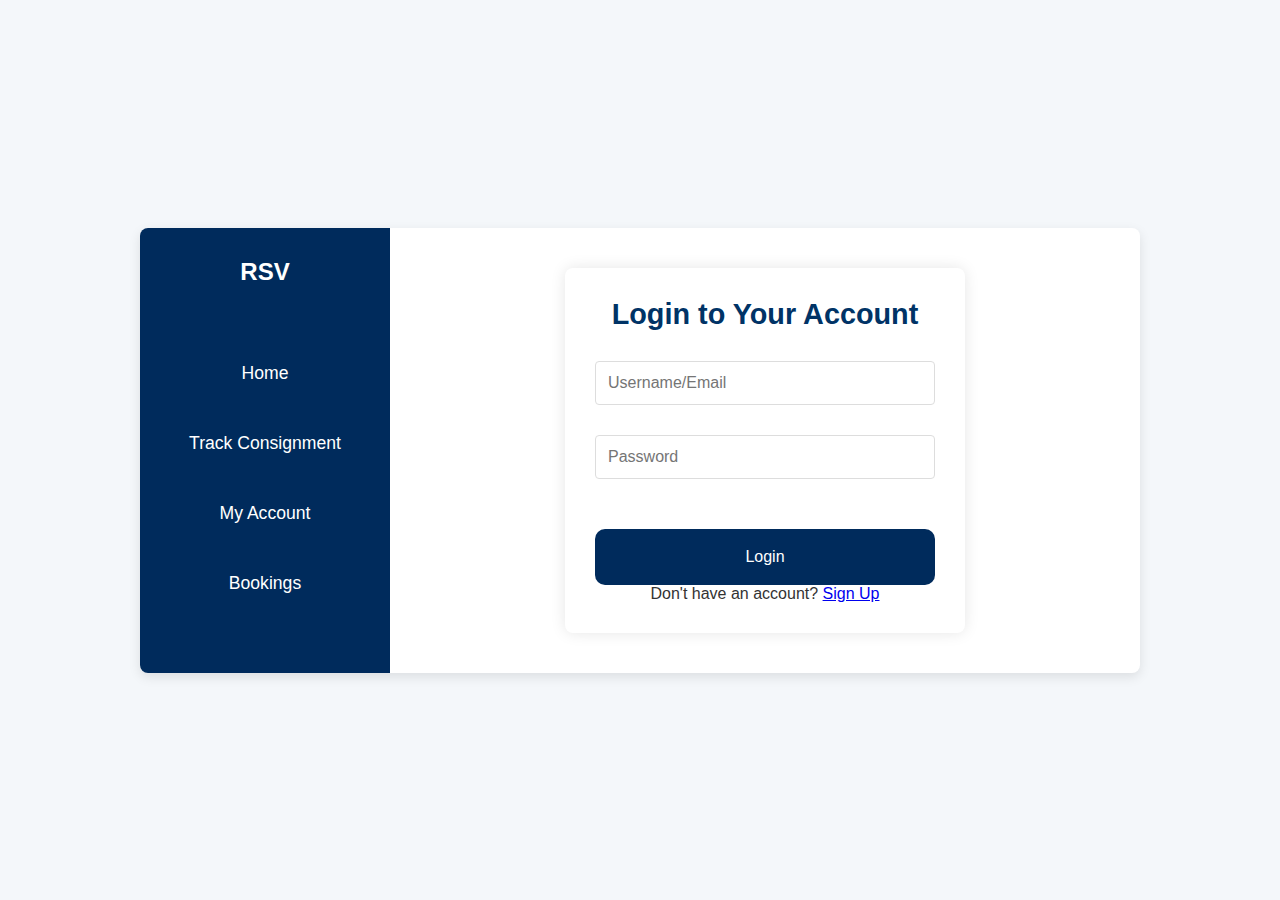
<file: login.html>
<!DOCTYPE html>
<html lang="en">
<head>
    <meta charset="UTF-8">
    <meta name="viewport" content="width=device-width, initial-scale=1.0">
    <title>Login</title>
    <link rel="stylesheet" href="style.css">
</head>
<body>
    <div class="container">
        <!-- Sidebar Navigation -->
        <aside class="sidebar">
            <h2>RSV</h2>
            <nav>
                <ul>
                    <li><a href="index.html">Home</a></li>
                    <li><a href="#">Track Consignment</a></li>
                    <li><a href="#">My Account</a></li>
                    <li><a href="#">Bookings</a></li>
                </ul>
            </nav>
        </aside>

        <!-- Login Form Section -->
        <main class="main-content">
            <section class="login-signup-container">
                <h2>Login to Your Account</h2>
                <form id="loginForm">
                    <input type="text" id="username" name="username" placeholder="Username/Email" required>
                    <input type="password" id="password" name="password" placeholder="Password" required>
                    <button type="submit" class="btn">Login</button>
                </form>
                <p>Don't have an account? <a href="signup.html">Sign Up</a></p>
            </section>
        </main>
    </div>

    <script>
        document.getElementById("loginForm").addEventListener("submit", (event) => {
            event.preventDefault(); // Prevent form submission

            // Destructure values from input fields
            const { username, password } = event.target.elements;

            // Redirect based on credentials
            window.location.href = (username.value === "admin" && password.value === "admin") 
                ? "admin.html" 
                : "client.html";
        });
    </script>
</body>
</html>
</file>
<file: style.css>
/* Reset */
* {
    margin: 0;
    padding: 0;
    box-sizing: border-box;
}

/* Body Styling */
body {
    font-family: Arial, sans-serif;
    background-color: #f0f2f5;
    color: #333;
    display: flex;
    justify-content: center;
    align-items: center;
    height: 100vh;
}

/* Main Container */
.container {
    display: flex;
    max-width: 1200px;
    width: 100%;
    background-color: white;
    box-shadow: 0 4px 10px rgba(0, 0, 0, 0.1);
    border-radius: 8px;
    overflow: hidden;
}

/* Sidebar */
.sidebar {
    width: 250px;
    background-color: #002b5c;
    color: white;
    padding: 20px;
    display: flex;
    flex-direction: column;
    align-items: center;
    text-align: center;
}

.sidebar h2 {
    font-size: 1.4rem;
    margin-bottom: 30px;
}

.sidebar ul {
    list-style: none;
    width: 100%;
}

.sidebar ul li {
    margin: 35px 0;
}

.sidebar ul li a {
    color: white;
    text-decoration: none;
    font-size: 1.1rem;
    display: block;
    padding: 10px;
    border-radius: 4px;
    transition: background-color 0.3s;
}

.sidebar ul li a:hover {
    background-color: #00509e;
}

/* Main Content */
.main-content {
    flex: 1;
    padding: 40px;
    text-align: center;
}

.main-content h1 {
    font-size: 2rem;
    margin-bottom: 30px;
}

/* Options Section */
.options {
    display: flex;
    gap: 20px;
    justify-content: center;
    margin-top: 20px;
}

.option {
    flex: 1;
    max-width: 250px;
    padding: 20px;
    background-color: white;
    text-align: center;
    border-radius: 8px;
    box-shadow: 0 4px 10px rgba(0, 0, 0, 0.1);
    cursor: pointer;
    transition: transform 0.3s, box-shadow 0.3s;
}

.option:hover {
    transform: translateY(-5px);
    box-shadow: 0 6px 15px rgba(0, 0, 0, 0.2);
}

.option img {
    width: 100%;
    height: 150px;
    object-fit: cover;
    border-radius: 8px;
    margin-bottom: 15px;
}

.option h2 {
    font-size: 1.4rem;
    color: #002b5c;
    margin-bottom: 10px;
}

.option p {
    font-size: 1rem;
    color: #555;
}

/* Form Container */
.form-container {
    max-width: 500px;
    margin: 0 auto;
    padding: 30px;
    background-color: white;
    border-radius: 8px;
    box-shadow: 0px 0px 15px rgba(0, 0, 0, 0.1);
    text-align: center;
}

.form-container h2 {
    font-size: 1.8rem;
    color: #002b5c;
    margin-bottom: 20px;
}

/* Dropdown Styling */
.form-container form select {
    padding: 12px;
    font-size: 1rem;
    border: 1px solid #ddd;
    border-radius: 8px;
    width: 100%;
    transition: border-color 0.3s, box-shadow 0.3s;
    background-color: #f9f9f9;
    appearance: none;
    background-image: url('data:image/svg+xml;charset=US-ASCII,%3Csvg xmlns%3D%27http%3A//www.w3.org/2000/svg%27 width%3D%2710%27 height%3D%275%27 viewBox%3D%270 0 10 5%27%3E%3Cpath fill%3D%27%23333%27 d%3D%27M0 0l5 5 5-5z%27/%3E%3C/svg%3E');
    background-repeat: no-repeat;
    background-position: right 12px center;
    background-size: 10px;
    cursor: pointer;
}

.form-container form select:focus {
    border-color: #00509e;
    box-shadow: 0 0 5px rgba(0, 80, 158, 0.3);
    outline: none;
    background-color: #fff;
}

/* Selected Areas Display */
.selected-areas {
    display: flex;
    flex-wrap: wrap;
    gap: 10px;
    margin-top: 20px;
    justify-content: center;
}

.selected-area {
    padding: 8px 12px;
    background-color: #e3f2fd;
    color: #002b5c;
    border-radius: 20px;
    font-size: 0.9rem;
    display: flex;
    align-items: center;
    gap: 8px;
}

.selected-area i {
    cursor: pointer;
    font-size: 1.1rem;
    color: #00509e;
    transition: color 0.3s;
}

.selected-area i:hover {
    color: #ff3333;
}

/* Button Styling */
.form-container form button {
    padding: 12px;
    font-size: 1rem;
    background-color: #002b5c;
    color: white;
    border: none;
    border-radius: 4px;
    cursor: pointer;
    width: 100%;
    transition: background-color 0.3s;
    margin-top: 20px;
}

.form-container form button:hover {
    background-color: #00509e;
}

/* Responsive Design */
@media (max-width: 768px) {
    .container {
        flex-direction: column;
        align-items: center;
    }

    .sidebar {
        width: 100%;
    }

    .options {
        flex-direction: column;
    }

    .option img {
        height: 120px;
    }
}


.login-signup-container {
    max-width: 400px;
    margin: 0 auto;
    padding: 30px;
    background-color: white;
    border-radius: 8px;
    box-shadow: 0px 0px 15px rgba(0, 0, 0, 0.1);
    text-align: center;
}

.login-signup-container h2 {
    font-size: 1.8rem;
    color: #002b5c;
    margin-bottom: 50px;
}

.login-signup-container form {
    display: flex;
    flex-direction: column;
    gap: 30px;
    align-items: center;
}

.login-signup-container form input {
    padding: 12px;
    font-size: 1rem;
    border: 1px solid #ddd;
    border-radius: 4px;
    width: 100%;
    transition: border-color 0.3s;
}

.login-signup-container form input:focus {
    border-color: #00509e;
    outline: none;
}

.login-signup-container form button {
    padding: 19px;
    font-size: 1rem;
    background-color: #002b5c;
    color: white;
    border: none;
    border-radius: 10px;
    cursor: pointer;
    width: 100%;
    transition: background-color 0.3s;
}

.login-signup-container form button:hover {
    background-color: #00509e;
}
/* General Reset */
* {
    margin: 0;
    padding: 0;
    box-sizing: border-box;
}

body {
    font-family: Arial, sans-serif;
    display: flex;
    justify-content: center;
    align-items: center;
    background-color: #f0f2f5;
    color: #333;
    height: 100vh;
}

/* Container Styling */
.container {
    display: flex;
    max-width: 1200px;
    width: 100%;
    background-color: white;
    box-shadow: 0 4px 10px rgba(0, 0, 0, 0.1);
    border-radius: 8px;
    overflow: hidden;
}

/* Sidebar Styling */
.sidebar {
    width: 250px;
    background-color: #002b5c;
    color: white;
    padding: 20px;
    display: flex;
    flex-direction: column;
    align-items: center;
    text-align: center;
}

.sidebar h2 {
    font-size: 1.4rem;
    margin-bottom: 30px;
}

.sidebar ul {
    list-style: none;
    width: 100%;
}

.sidebar ul li {
    margin: 20px 0;
}

.sidebar ul li a {
    color: white;
    text-decoration: none;
    font-size: 1.1rem;
    display: block;
    padding: 10px;
    border-radius: 4px;
    transition: background-color 0.3s;
}

.sidebar ul li a:hover {
    background-color: #00509e;
}

/* Main Content Styling */
.main-content {
    flex: 1;
    padding: 40px;
    text-align: center;
}

.main-content h2 {
    font-size: 2rem;
    margin-bottom: 20px;
}

.options {
    display: flex;
    gap: 20px;
    justify-content: center;
    margin-top: 20px;
}

.option {
    flex: 1;
    max-width: 250px;
    padding: 20px;
    background-color: white;
    text-align: center;
    border-radius: 8px;
    box-shadow: 0 4px 10px rgba(0, 0, 0, 0.1);
    cursor: pointer;
    transition: transform 0.3s, box-shadow 0.3s;
}

.option:hover {
    transform: translateY(-5px);
    box-shadow: 0 6px 15px rgba(0, 0, 0, 0.2);
}

.option img {
    width: 100%;
    height: 150px;
    object-fit: cover;
    border-radius: 8px;
    margin-bottom: 15px;
}

.option h2 {
    font-size: 1.4rem;
    color: #002b5c;
    margin-bottom: 10px;
}

.option p {
    font-size: 1rem;
    color: #555;
}

/* Form Styling */
.form-container {
    max-width: 500px;
    margin: 20px auto;
    padding: 30px;
    background-color: white;
    border-radius: 8px;
    box-shadow: 0px 0px 15px rgba(0, 0, 0, 0.1);
    text-align: left;
}

.form-container label {
    font-size: 1.1rem;
    color: #002b5c;
    margin-top: 15px;
    display: block;
}

.form-container select {
    padding: 12px;
    font-size: 1rem;
    border: 1px solid #ddd;
    border-radius: 4px;
    width: 100%;
    margin-top: 5px;
    transition: border-color 0.3s;
}

.form-container select:focus {
    border-color: #00509e;
    outline: none;
}

/* Submit Button Styling */
.btn {
    padding: 12px;
    font-size: 1rem;
    background-color: #002b5c;
    color: white;
    border: none;
    border-radius: 4px;
    cursor: pointer;
    width: 100%;
    margin-top: 20px;
    transition: background-color 0.3s;
}

.btn:hover {
    background-color: #00509e;
}

/* My Account Section */
.account-info {
    text-align: center;
    max-width: 400px;
    margin: 0 auto;
    padding: 20px;
    background-color: white;
    border-radius: 8px;
    box-shadow: 0px 0px 15px rgba(0, 0, 0, 0.1);
}

.account-info p {
    font-size: 1.1rem;
    color: #555;
    margin-bottom: 10px;
}

/* Responsive Design */
@media (max-width: 768px) {
    .container {
        flex-direction: column;
        align-items: center;
    }

    .sidebar {
        width: 100%;
    }

    .options {
        flex-direction: column;
    }

    .option img {
        height: 120px;
    }
}
/* Checkbox Container Styling */
.checkbox-container {
    display: grid;
    grid-template-columns: 1fr 1fr;
    gap: 10px;
    margin-top: 10px;
}

.checkbox-container label {
    font-size: 1rem;
    color: #333;
    display: flex;
    align-items: center;
    cursor: pointer;
}

.checkbox-container input[type="checkbox"] {
    margin-right: 8px;
}
/* General Settings and Reset */
* {
    box-sizing: border-box;
    margin: 0;
    padding: 0;
    font-family: 'Segoe UI', Tahoma, Geneva, Verdana, sans-serif;
}

/* Layout and Spacing */
.form-group {
    margin-bottom: 24px;
    display: flex;
    flex-direction: column;
}

.form-group label {
    font-size: 14px;
    color: #333;
    margin-bottom: 8px;
    font-weight: 600;
}

/* Input and Select Styling */
input[type="checkbox"], select {
    cursor: pointer;
    padding: 8px;
    border: 2px solid #ddd;
    border-radius: 4px;
    transition: border-color 0.3s;
}

input[type="checkbox"]:focus, select:focus {
    border-color: #0056b3;
    outline: none;
}

/* Enhancing the visual feedback for checkboxes */
.checkbox-label {
    display: flex;
    align-items: center;
    cursor: pointer;
    margin-bottom: 6px;
}

.checkbox-label input[type="checkbox"] {
    margin-right: 10px;
    accent-color: #007bff; /* For modern browsers to color the checkbox */
}

/* Button Styling */
.btn {
    padding: 10px 5px;
    background-color: #007bff; /* Primary blue for actions */
    color: white;
    border: none;
    border-radius: 5px;
    font-size: 16px;
    cursor: pointer;
    display: block; /* Make the button block to fit the form width */
    width: 100%;
    text-align: center;
}

.btn:hover, .btn:focus {
    background-color: #0056b3; /* Darker blue on hover/focus */
}

/* Area Selection Styling */
.area-selection {
    display: grid;
    grid-template-columns: repeat(auto-fit, minmax(180px, 1fr)); /* Responsive grid layout */
    gap: 12px;
    padding: 10px;
    border-radius: 8px;
    border: 1px solid #ccc;
    background-color: #f8f9fa;
}

/* Maps Container */
#mapsContainer div {
    margin-top: 20px;
    width: 100%;
    height: 300px; /* Fixed height for maps */
}

#mapsContainer button {
    width: 100%;
    margin-top: 10px;
}
/* Select Dropdown Styling */
select {
    width: 100%; /* Full width of the container */
    padding: 10px 15px; /* Padding for a bigger clickable area and aesthetic spacing */
    border: 2px solid #ccd0d5; /* Subtle border color */
    border-radius: 4px; /* Rounded corners for a modern look */
    background-color: white; /* Background color */
    appearance: none; /* Remove default system dropdown styling */
    -moz-appearance: none;
    -webkit-appearance: none;
    background-image: url('data:image/svg+xml;charset=US-ASCII,<svg width="20" height="20" viewBox="0 0 20 20" xmlns="http://www.w3.org/2000/svg"><polyline points="6 8 10 12 14 8" fill="none" stroke="%23007bff" stroke-width="2" stroke-linecap="round" stroke-linejoin="round"/></svg>'); /* Custom arrow using SVG */
    background-repeat: no-repeat;
    background-position: right 10px center; /* Positioning the arrow to the right */
    cursor: pointer; /* Cursor pointer to indicate it's a dropdown */
    font-size: 16px; /* Text size */
    color: #333; /* Text color */
}

select:hover {
    border-color: #007bff; /* Border color on hover for visual feedback */
}

select:focus {
    border-color: #0056b3; /* Border color on focus for accessibility */
    outline: none; /* Removing default focus outline */
}

/* Disabled Option Styling */
select option[disabled] {
    color: #999; /* Lighter color for disabled options */
}

/* Styling for Firefox that does not support removing dropdown default appearance */
@-moz-document url-prefix() {
    select {
        text-indent: 0.01px; /* Required for Firefox to alter appearance */
        text-overflow: '';  /* Required for Firefox to alter appearance */
    }
}
/* Reset */
* {
    margin: 0;
    padding: 0;
    box-sizing: border-box;
}

/* Body Styling */
body {
    font-family: Arial, sans-serif;
    background-color: #f4f7fa;
    color: #333;
    display: flex;
    justify-content: center;
    align-items: center;
    min-height: 100vh;
}

/* Container */
.container {
    display: flex;
    max-width: 1000px;
    width: 100%;
    background-color: white;
    box-shadow: 0 4px 12px rgba(0, 0, 0, 0.1);
    border-radius: 8px;
    overflow: hidden;
}

/* Sidebar */
.sidebar {
    width: 250px;
    background-color: #002b5c;
    color: white;
    padding: 30px 15px;
    display: flex;
    flex-direction: column;
    align-items: center;
    text-align: center;
}

.sidebar h2 {
    font-size: 1.5rem;
    margin-bottom: 40px;
    font-weight: bold;
}

.sidebar ul {
    list-style: none;
    width: 100%;
}

.sidebar ul li {
    margin: 25px 0;
}

.sidebar ul li a {
    color: white;
    text-decoration: none;
    font-size: 1.1rem;
    padding: 12px;
    display: block;
    border-radius: 6px;
    transition: background-color 0.3s;
}

.sidebar ul li a:hover {
    background-color: #00509e;
}

/* Main Content */
.main-content {
    flex: 1;
    padding: 40px;
    text-align: left;
}

/* Page Title */
.main-content h2 {
    font-size: 1.8rem;
    color: #003366;
    margin-bottom: 30px;
    font-weight: bold;
}

/* Form Styling */
.form-group {
    max-width: 600px;
    margin: 20px auto;
    text-align: left;
}

.form-group label {
    font-size: 1.1rem;
    color: #333;
    font-weight: bold;
    display: block;
    margin-bottom: 5px;
}

.form-group select,
.form-group .area-selection {
    width: 100%;
    padding: 10px;
    font-size: 1rem;
    border: 1px solid #ccc;
    border-radius: 6px;
    background-color: #f9f9f9;
}

/* Area Selection Box */
.area-selection {
    display: grid;
    grid-template-columns: repeat(2, 1fr);
    gap: 10px;
    padding: 15px;
    border: 1px solid #ddd;
    border-radius: 6px;
    background-color: #f4f6f8;
}

.area-selection label {
    font-size: 1rem;
    color: #555;
    display: flex;
    align-items: center;
}

.area-selection input[type="checkbox"] {
    margin-right: 10px;
}

/* Submit Button */
.btn.submit-btn {
    display: block;
    width: 100%;
    padding: 12px 0;
    font-size: 1rem;
    background-color: #00509e;
    color: white;
    border: none;
    border-radius: 6px;
    cursor: pointer;
    text-align: center;
    margin-top: 20px;
    transition: background-color 0.3s;
}

.btn.submit-btn:hover {
    background-color: #003366;
}
</file>
